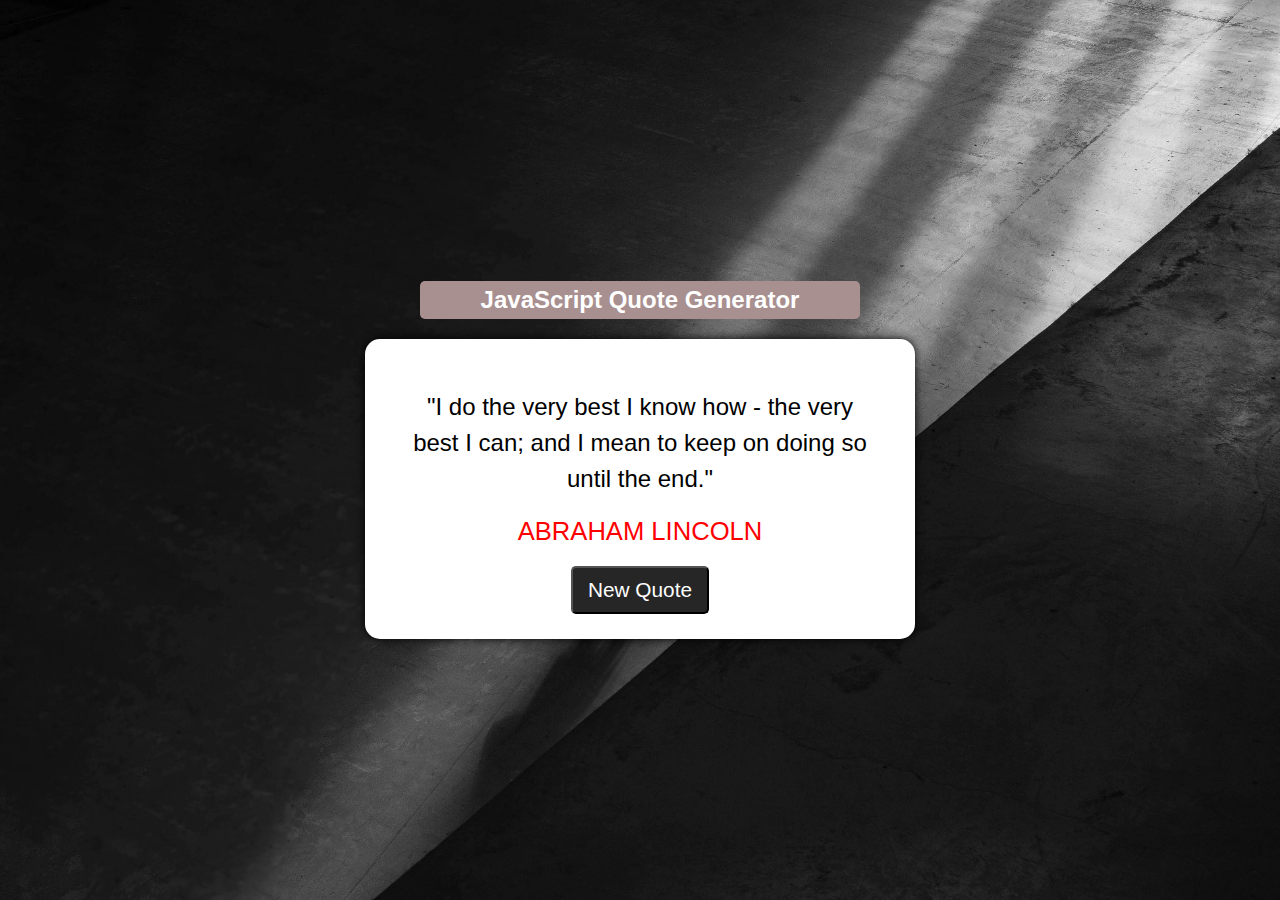
<file: 01-Project/index.html>
<!DOCTYPE html>
<html lang="en">
<head>
    <meta charset="UTF-8">
    <meta name="viewport" content="width=device-width, initial-scale=1.0">
    <title>Project-1</title>
    <link rel="stylesheet" href="style.css">
    <!-- global Font Links -->
    <link rel="preconnect" href="https://fonts.googleapis.com">
    <link rel="preconnect" href="https://fonts.gstatic.com" crossorigin>
    <link href="https://fonts.googleapis.com/css2?family=Inria+Sans:ital,wght@0,300;0,400;0,700;1,300;1,400;1,700&display=swap" rel="stylesheet">
    <!-- FontAwesome link -->
    <link rel="stylesheet" href="https://cdnjs.cloudflare.com/ajax/libs/font-awesome/6.6.0/css/all.min.css" integrity="sha512-Kc323vGBEqzTmouAECnVceyQqyqdsSiqLQISBL29aUW4U/M7pSPA/gEUZQqv1cwx4OnYxTxve5UMg5GT6L4JJg==" crossorigin="anonymous" referrerpolicy="no-referrer" />
</head>
<body>


    <!-- Project 1: Qoute Generator -->
     <div class="container">
        <div class="header">
            <h2>JavaScript Quote Generator</h2>
        </div>

        <div class="main-content">
            <div class="text-area">
                <span class="quote">
                    "I  do the very best I know how - the very best I 
                    can; and I mean to keep on doing so until the end."
                </span>
            </div>
            <div class="person">Abraham Lincoln </div>
                <div class="button-area">
                    <button id="new-quote">New Quote</button>
                </div>
           
        </div>
     </div>
    

        <!-- Javascript -->
    <script src="script.js"></script>
</body>
</html>
</file>
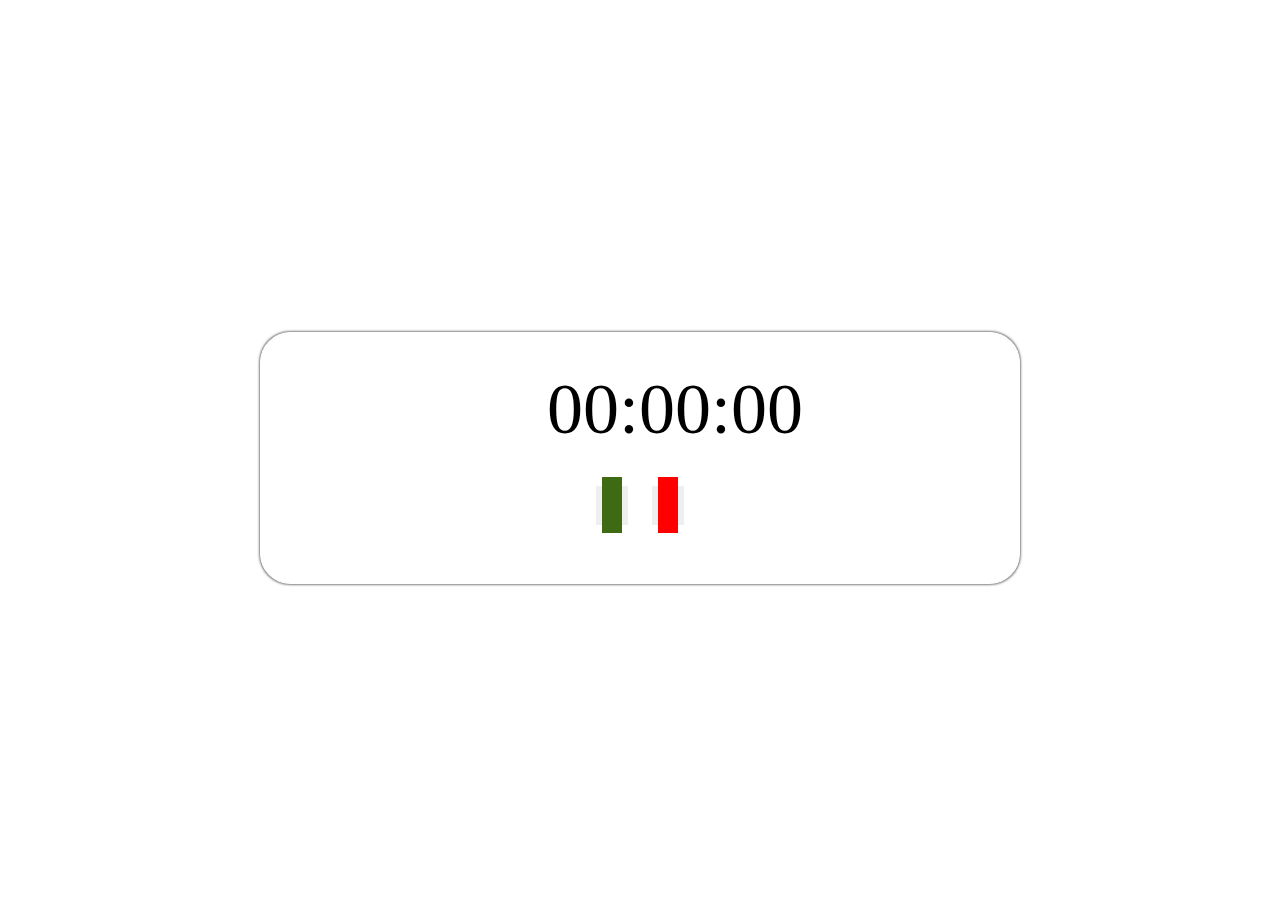
<file: 04-Project/index.html>
<!DOCTYPE html>
<html lang="en">
<head>
    <meta charset="UTF-8">
    <meta name="viewport" content="width=device-width, initial-scale=1.0">
    <title>4th-pro</title>
    <link rel="stylesheet" href="style.css">
    <link rel="stylesheet" href="https://cdnjs.cloudflare.com/ajax/libs/font-awesome/6.6.0/css/all.min.css" integrity="sha512-Kc323vGBEqzTmouAECnVceyQqyqdsSiqLQISBL29aUW4U/M7pSPA/gEUZQqv1cwx4OnYxTxve5UMg5GT6L4JJg==" crossorigin="anonymous" referrerpolicy="no-referrer" />
</head>
<body>

    <div class="container">
       <div id="timer">
        00:00:00
       </div>

       <div class="buttons">
           <button id="startStopBtn">
               <i class="fa-solid fa-play" id="play"></i>
           </button>
           
           <button id="resetBtn">
            <i class="fa-solid fa-rotate-left" id="reset"></i>
           </button>
       </div>
    </div>

    <script src="script1.js"></script>
    
</body>
</html>
</file>
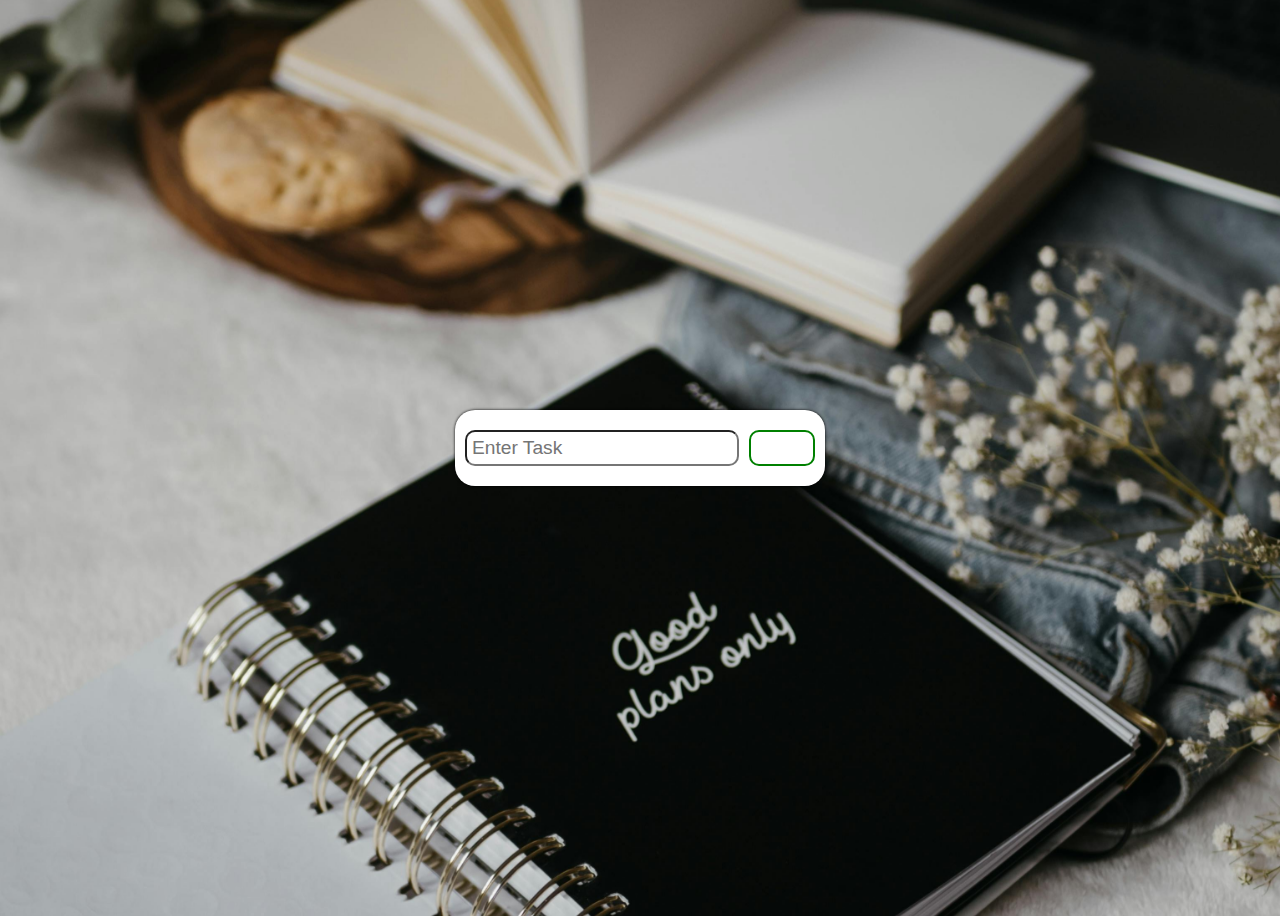
<file: 05-project/index.html>
<!DOCTYPE html>
<html lang="en">
<head>
    <meta charset="UTF-8">
    <meta name="viewport" content="width=device-width, initial-scale=1.0">
    <title>Document</title>
    <link rel="stylesheet" href="style.css">
    <link rel="stylesheet" href="https://cdnjs.cloudflare.com/ajax/libs/font-awesome/6.6.0/css/all.min.css" integrity="sha512-Kc323vGBEqzTmouAECnVceyQqyqdsSiqLQISBL29aUW4U/M7pSPA/gEUZQqv1cwx4OnYxTxve5UMg5GT6L4JJg==" crossorigin="anonymous" referrerpolicy="no-referrer" />
</head>
<body>
    
    <div class="container">
        
        <div id="add-task-container">
            <input type="text" placeholder="Enter Task" id="input-task">
            <button id="add-task">
                <i class="fa-solid fa-plus"></i>
            </button>
        </div>

            <div id="task-container"></div>
            
    </div>




    <script src="script5.js"></script>
</body>
</html>
</file>
<file: 01-Project/style.css>
/* General styles */

*{
    margin:0;
    padding: 0;
    box-sizing: border-box;
    font-family: 'lato' , sans-serif;
}

body {
    display:flex;
    justify-content: center;
    align-items: center;
    height: 100dvh;
    text-align: center;
    background: url(walk.jpg) no-repeat center center/cover;

}

.container{
    width: 550px;
    /* height: 500px; */
    /* border: solid 2px white; */
}

.header{
    color: white;
    background-color:#a89090;
    padding: 5px;
    width: 80%;
    margin: 20px auto;
    border-radius: 5px;
}
.main-content{
    width: 100%;
    height: 300px;
    background-color: white;
    border-radius: 15px;
    padding: 50px 40px;
    box-shadow: 0 0 10px;
}

.main-content .text-area{
    font-size: 1.5rem;
    line-height: 1.5;

}
.main-content .person{
    font-size: 1.6rem;
    color: red;
    text-transform: uppercase;
    margin-top: 20px;

}
.button-area button{
    background-color: #262626;
    color:white ;
    font-size: 1.3rem;
    padding: 10px 15px;
    margin-top: 20px;
    border-radius: 5px;
}
.button-area button :active{
    background-color: lightblue;

}
</file>
<file: 04-Project/style.css>
body{
    height: 100vh;
    background: url(https://images.pexels.com/photos/1147124/pexels-photo-1147124.jpeg?auto=compress&cs=tinysrgb&w=400) no-repeat center center/cover;
    display: flex;
    justify-content: center;
    align-items: center;
}
.container{
    width: 60%;
    height: 250px;
    border: 1px solid white;
    background-color: white;
    border-radius: 30px;
    box-shadow: 0 0 3px;
}
#timer{
    width: 100%;
    font-size: 72px;
    text-align: center;
    margin: 0px auto;
    padding: 35px;
}

.buttons{
    text-align: center;
}

button{
    margin: 0 10px;
    border: none;
}
button i{
    font-size: 2rem;
    padding: 10px;
    color: white;
    width: 50px;
}

#play{
    background-color: rgb(63, 106, 20);

}

#pause{
    background-color: orange;
}
#reset{
    background-color: red;
}
</file>
<file: 05-project/style.css>
body{
    height: 100vh;
    background: url(book.jpg) no-repeat center center/cover;

    display: flex;
    justify-content: center;
    align-items: center;
}
#add-task-container{

    width: 350px;
    padding: 20px 10px;
    background: white;
    border-radius: 20px;
    box-shadow: 0 0 3px;
    margin-bottom: 20px;

    display: flex;
}
input{
    flex: 5;
    margin-right: 10px;
    border-radius: 10px;
    font-size: 1.2rem;
    padding: 5px;
}
#add-task{
    flex: 1;
    font-size: 1.2rem;
    padding: 5px;

    background-color: white;
    color: green;
    border: 2px solid green;
    border-radius: 10px ;

}

#add-task:hover{
    background-color: green;
    color: white;
}


/* styling for task whicj=h get added to to-do List */

.task{
    width: 100%;
    background-color: white;
    border-radius: 10px;
    box-shadow: 0 0 3px;

    padding: 5px;
    margin-bottom: 5px;

    display: flex;
    justify-content:space-between ;
}
.task li{
    list-style: none;
    flex: 4;
    padding: 5px;
    font-size: 1.3rem;
    margin: 10px;

}
.task button{
    flex: 1;
    border-radius: 10px;
    background-color: white;
    cursor: pointer;
}

.task .checkTask{
    color: orange;
    margin-right: 5px;
    border: solid 2px orange;
    font-size: 1.5rem;
}


.task .checkTask:hover{
    background-color: orange;
    color: white;
}

.task .deleteTask{
    color: red;
    border: solid 2px red;
    font-size: 1.3rem;
}

.task .deleteTask:hover{
    background-color: red;
    color: white;
}
</file>
